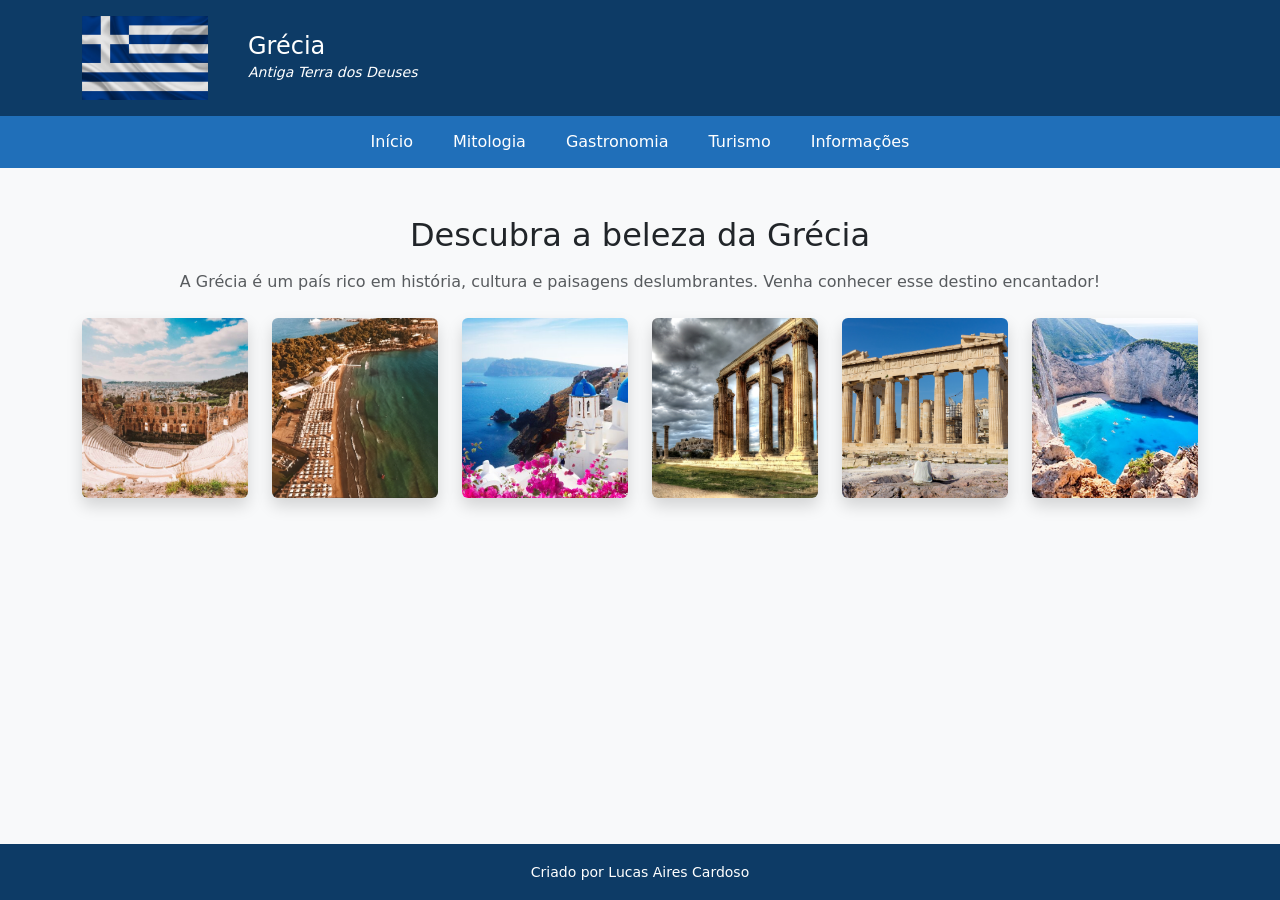
<file: index.html>
<!DOCTYPE html>
<html lang="pt-br">
<head>
  <meta charset="UTF-8">
  <meta name="viewport" content="width=device-width, initial-scale=1.0">
  <title>Grécia - Página Inicial</title>

  <link href="https://cdn.jsdelivr.net/npm/bootstrap@5.3.8/dist/css/bootstrap.min.css" rel="stylesheet">
  <link rel="stylesheet" href="estilo.css">
</head>

<body class="d-flex flex-column min-vh-100 bg-light">

<header style="background-color:#0d3b66;" class="text-white">

  <div class="container py-3">
    <div class="row align-items-center text-center text-md-start">

     <div class="col-12 col-md-2 mb-2 mb-md-0 row align-items-left text-left text-md-start">
        <img src="img/bandeira.png" class="img-fluid" style="max-width:150px;">
      </div>

      <div class="col-12 col-md-10">
        <h1 class="mb-0 fs-4 fs-md-2">Grécia</h1>
        <small class="fst-italic">Antiga Terra dos Deuses</small>
      </div>

    </div>
  </div>

  <nav class="navbar navbar-expand-lg navbar-dark" style="background-color:#206fb9;">
    <div class="container">

      <button class="navbar-toggler text-left" type="button" data-bs-toggle="collapse" data-bs-target="#menu">
        <span class="navbar-toggler-icon"></span>
      </button>

      <div class="collapse navbar-collapse justify-content-center" id="menu">
        <div class="navbar-nav text-left gap-lg-4">
          <a class="nav-link text-white" href="index.html">Início</a>
          <a class="nav-link text-white" href="mitologia.html">Mitologia</a>
          <a class="nav-link text-white" href="gastronomia.html">Gastronomia</a>
          <a class="nav-link text-white" href="turismo.html">Turismo</a>
          <a class="nav-link text-white" href="informacoes.html">Informações</a>
        </div>
      </div>

    </div>
  </nav>
</header>

<!-- CONTEÚDO -->
<main class="container my-5 text-center flex-grow-1">

  <h2 class="mb-3">Descubra a beleza da Grécia</h2>

  <p class="text-muted mb-4 px-2">
    A Grécia é um país rico em história, cultura e paisagens deslumbrantes.
    Venha conhecer esse destino encantador!
  </p>

  <!-- GALERIA -->
  <div class="row g-4 galeria">

    <div class="col-6 col-md-4 col-lg-2">
      <img src="img/teatro.jpg" class="img-fluid rounded shadow">
    </div>

    <div class="col-6 col-md-4 col-lg-2">
      <img src="img/praia.jpg" class="img-fluid rounded shadow">
    </div>

    <div class="col-6 col-md-4 col-lg-2">
      <img src="img/1.jpg" class="img-fluid rounded shadow">
    </div>

    <div class="col-6 col-md-4 col-lg-2">
      <img src="img/zeus.jpg" class="img-fluid rounded shadow">
    </div>

    <div class="col-6 col-md-4 col-lg-2">
      <img src="img/atenas.jpg" class="img-fluid rounded shadow">
    </div>

    <div class="col-6 col-md-4 col-lg-2">
      <img src="img/Navagio Beach.jpg" class="img-fluid rounded shadow">
    </div>

  </div>

</main>

<footer style="background-color:#0d3b66;" class="text-white text-center py-3">
  <div class="container">
    <small>Criado por Lucas Aires Cardoso</small>
  </div>
</footer>

<!-- Bootstrap JS -->
<script src="https://cdn.jsdelivr.net/npm/bootstrap@5.3.8/dist/js/bootstrap.bundle.min.js"></script>

</body>
</html>
</file>
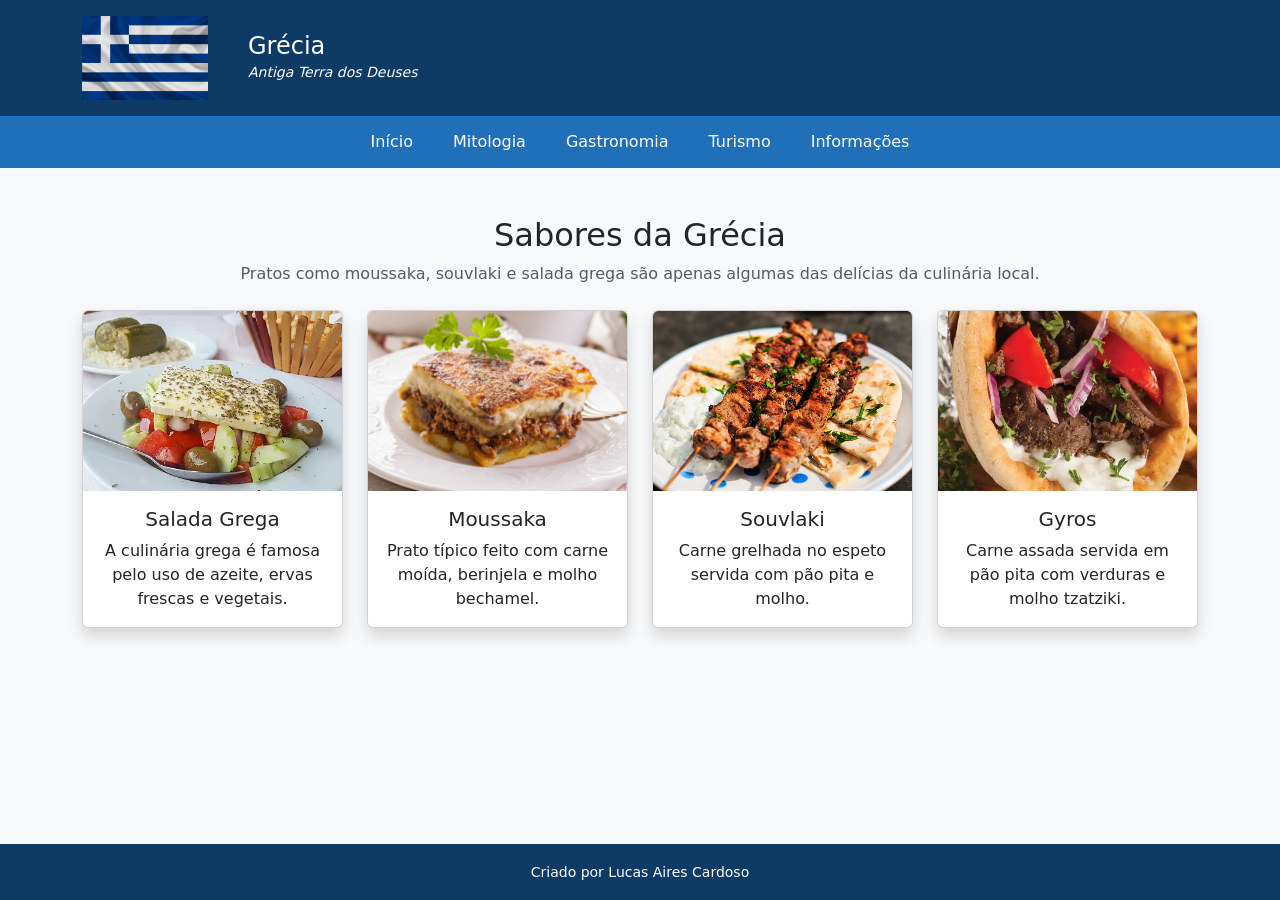
<file: gastronomia.html>
<!DOCTYPE html>
<html lang="pt-br">
<head>
  <meta charset="UTF-8">
  <meta name="viewport" content="width=device-width, initial-scale=1.0">
  <title>Grécia - Gastronomia</title>
  <link rel="icon" href="img/bandeira.png" type="icon">

  <!-- Bootstrap -->
  <link href="https://cdn.jsdelivr.net/npm/bootstrap@5.3.8/dist/css/bootstrap.min.css" rel="stylesheet">

  <!-- CSS -->
  <link rel="stylesheet" href="estilo.css">
</head>

<body class="d-flex flex-column min-vh-100 bg-light">

<header style="background-color:#0d3b66;" class="text-white">

  <div class="container py-3">
    <div class="row align-items-center text-center text-md-start">

      <div class="col-12 col-md-2 mb-2 mb-md-0 row align-items-left text-left text-md-start">
        <img src="img/bandeira.png" class="img-fluid" style="max-width:150px;">
      </div>

      <div class="col-12 col-md-10">
        <h1 class="mb-0 fs-4 fs-md-2">Grécia</h1>
        <small class="fst-italic">Antiga Terra dos Deuses</small>
      </div>

    </div>
  </div>

  <nav class="navbar navbar-expand-lg navbar-dark" style="background-color:#206fb9;">
    <div class="container">

      <button class="navbar-toggler" type="button" data-bs-toggle="collapse" data-bs-target="#menu">
        <span class="navbar-toggler-icon"></span>
      </button>

      <div class="collapse navbar-collapse justify-content-center" id="menu">
        <div class="navbar-nav gap-lg-4">
          <a class="nav-link text-white" href="index.html">Início</a>
          <a class="nav-link text-white" href="mitologia.html">Mitologia</a>
          <a class="nav-link text-white active" href="gastronomia.html">Gastronomia</a>
          <a class="nav-link text-white" href="turismo.html">Turismo</a>
          <a class="nav-link text-white" href="informacoes.html">Informações</a>
        </div>
      </div>

    </div>
  </nav>

</header>

<!-- CONTEÚDO -->
<main class="container my-5 flex-grow-1">

  <div class="text-center mb-4">
    <h2>Sabores da Grécia</h2>
    <p class="text-muted">
      Pratos como moussaka, souvlaki e salada grega são apenas algumas das delícias da culinária local.
    </p>
  </div>

  <div class="row g-4 galeria">

    <div class="col-12 col-md-6 col-lg-3">
      <div class="card h-100 shadow">
        <img src="img/grega-salada.jpg" class="card-img-top">
        <div class="card-body">
          <h5 class="card-title">Salada Grega</h5>
          <p class="card-text">A culinária grega é famosa pelo uso de azeite, ervas frescas e vegetais.</p>
        </div>
      </div>
    </div>

    <div class="col-12 col-md-6 col-lg-3">
      <div class="card h-100 shadow">
        <img src="img/moussaka.jpeg" class="card-img-top">
        <div class="card-body">
          <h5 class="card-title">Moussaka</h5>
          <p class="card-text">Prato típico feito com carne moída, berinjela e molho bechamel.</p>
        </div>
      </div>
    </div>

    <div class="col-12 col-md-6 col-lg-3">
      <div class="card h-100 shadow">
        <img src="img/souvlaki.jpg" class="card-img-top">
        <div class="card-body">
          <h5 class="card-title">Souvlaki</h5>
          <p class="card-text">Carne grelhada no espeto servida com pão pita e molho.</p>
        </div>
      </div>
    </div>

    <div class="col-12 col-md-6 col-lg-3">
      <div class="card h-100 shadow">
        <img src="img/gyros.webp" class="card-img-top">
        <div class="card-body">
          <h5 class="card-title">Gyros</h5>
          <p class="card-text">Carne assada servida em pão pita com verduras e molho tzatziki.</p>
        </div>
      </div>
    </div>

  </div>

</main>

<footer style="background-color:#0d3b66;" class="text-white text-center py-3">
  <div class="container">
    <small>Criado por Lucas Aires Cardoso</small>
  </div>
</footer>

<!-- Bootstrap JS -->
<script src="https://cdn.jsdelivr.net/npm/bootstrap@5.3.8/dist/js/bootstrap.bundle.min.js"></script>

</body>
</html>
</file>
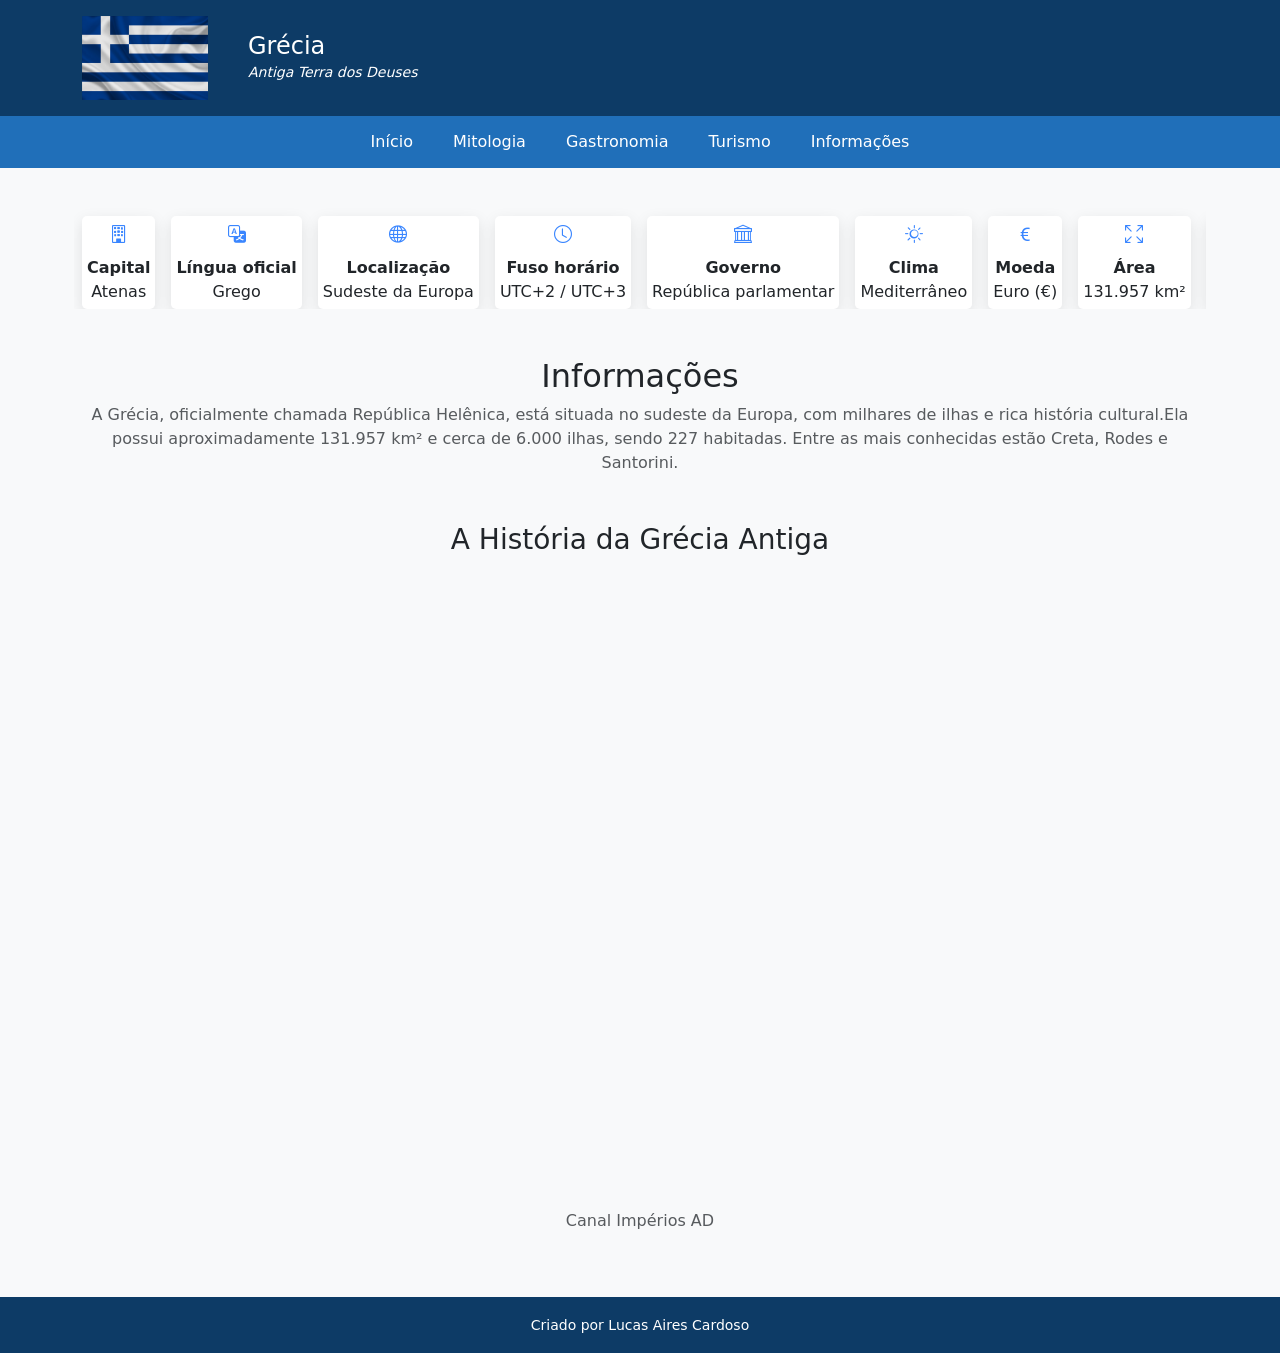
<file: informacoes.html>
<!DOCTYPE html>
<html lang="pt-br">
<head>
  <meta charset="UTF-8">
  <meta name="viewport" content="width=device-width, initial-scale=1.0">
  <title>Grécia - Informações</title>
  <link rel="icon" href="img/bandeira.png" type="icon">

  <!-- Bootstrap -->
  <link href="https://cdn.jsdelivr.net/npm/bootstrap@5.3.8/dist/css/bootstrap.min.css" rel="stylesheet">

  <!-- Bootstrap Icons -->
  <link rel="stylesheet" href="https://cdn.jsdelivr.net/npm/bootstrap-icons@1.11.3/font/bootstrap-icons.css">

  <link rel="stylesheet" href="estilo.css">
</head>

<body class="d-flex flex-column min-vh-100 bg-light">

<header style="background-color:#0d3b66;" class="text-white">

  <div class="container py-3">
    <div class="row align-items-center text-center text-md-start">

      <div class="col-12 col-md-2 mb-2 mb-md-0 row align-items-left text-left text-md-start">
        <img src="img/bandeira.png" class="img-fluid" style="max-width:150px;">
      </div>

      <div class="col-12 col-md-10">
        <h1 class="mb-0 fs-4 fs-md-2">Grécia</h1>
        <small class="fst-italic">Antiga Terra dos Deuses</small>
      </div>

    </div>
  </div>

  <nav class="navbar navbar-expand-lg navbar-dark" style="background-color:#206fb9;">
    <div class="container">

      <button class="navbar-toggler" type="button" data-bs-toggle="collapse" data-bs-target="#menu">
        <span class="navbar-toggler-icon"></span>
      </button>

      <div class="collapse navbar-collapse justify-content-center" id="menu">
        <div class="navbar-nav gap-lg-4">
          <a class="nav-link text-white" href="index.html">Início</a>
          <a class="nav-link text-white" href="mitologia.html">Mitologia</a>
          <a class="nav-link text-white" href="gastronomia.html">Gastronomia</a>
          <a class="nav-link text-white" href="turismo.html">Turismo</a>
          <a class="nav-link text-white active" href="informacoes.html">Informações</a>
        </div>
      </div>

    </div>
  </nav>

</header>

<!-- CONTEÚDO -->
<main class="container my-5 flex-grow-1">

  <div class="row g-3 mb-5 flex-nowrap overflow-auto">

  <div class="col-auto">
    <div class="info-item">
      <i class="bi bi-building"></i>
      <strong>Capital</strong>
      <div>Atenas</div>
    </div>
  </div>

  <div class="col-auto">
    <div class="info-item">
      <i class="bi bi-translate"></i>
      <strong>Língua oficial</strong>
      <div>Grego</div>
    </div>
  </div>

  <div class="col-auto">
    <div class="info-item">
      <i class="bi bi-globe"></i>
      <strong>Localização</strong>
      <div>Sudeste da Europa</div>
    </div>
  </div>

  <div class="col-auto">
    <div class="info-item">
      <i class="bi bi-clock"></i>
      <strong>Fuso horário</strong>
      <div>UTC+2 / UTC+3</div>
    </div>
  </div>

  <div class="col-auto">
    <div class="info-item">
      <i class="bi bi-bank"></i>
      <strong>Governo</strong>
      <div>República parlamentar</div>
    </div>
  </div>

  <div class="col-auto">
    <div class="info-item">
      <i class="bi bi-sun"></i>
      <strong>Clima</strong>
      <div>Mediterrâneo</div>
    </div>
  </div>

  <div class="col-auto">
    <div class="info-item">
      <i class="bi bi-currency-euro"></i>
      <strong>Moeda</strong>
      <div>Euro (€)</div>
    </div>
  </div>

  <div class="col-auto">
    <div class="info-item">
      <i class="bi bi-arrows-fullscreen"></i>
      <strong>Área</strong>
      <div>131.957 km²</div>
    </div>
  </div>

  <div class="col-auto">
    <div class="info-item">
      <i class="bi bi-people"></i>
      <strong>População</strong>
      <div>≈ 10,4 milhões</div>
    </div>
  </div>

</div>
  <div class="text-center mb-4">
    <h2>Informações</h2>
    <p class="text-muted">
      A Grécia, oficialmente chamada República Helênica, está situada no sudeste da Europa, com milhares de ilhas e rica história cultural.Ela possui aproximadamente 131.957 km² e cerca de 6.000 ilhas, sendo 227 habitadas. Entre as mais conhecidas estão Creta, Rodes e Santorini.
    </p>
  </div>
  <div class="mt-5">
    <h3 class="mb-3">A História da Grécia Antiga</h3>

    <div class="ratio ratio-16x9">
      <iframe width="560" height="315" src="https://www.youtube.com/embed/HJMns0ipipI?si=kCQUfh9HTjkE8XIj" title="YouTube video player" frameborder="0" allow="accelerometer; autoplay; clipboard-write; encrypted-media; gyroscope; picture-in-picture; web-share" referrerpolicy="strict-origin-when-cross-origin" allowfullscreen></iframe>
    </div>

    <p class="mt-2 text-muted">Canal Impérios AD</p>
  </div>

</main>

<footer style="background-color:#0d3b66;" class="text-white text-center py-3">
  <div class="container">
    <small>Criado por Lucas Aires Cardoso</small>
  </div>
</footer>

<!-- Bootstrap JS -->
<script src="https://cdn.jsdelivr.net/npm/bootstrap@5.3.8/dist/js/bootstrap.bundle.min.js"></script>

</body>
</html>
</file>
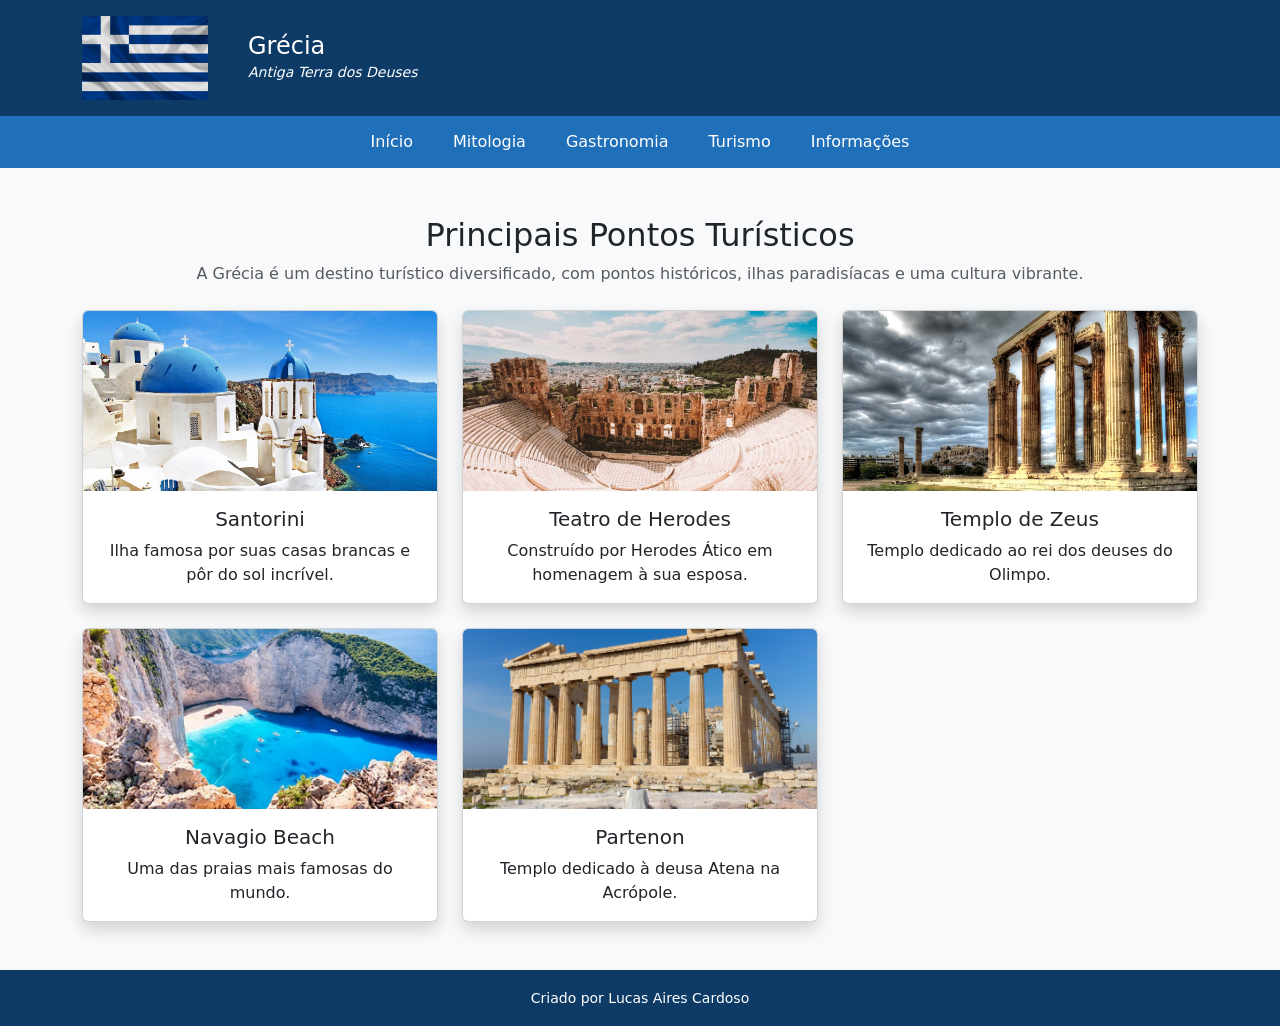
<file: turismo.html>
<!DOCTYPE html>
<html lang="pt-br">
<head>
  <meta charset="UTF-8">
  <meta name="viewport" content="width=device-width, initial-scale=1.0">
  <title>Grécia - Turismo</title>
  <link rel="icon" href="img/bandeira.png" type="icon">

  <!-- Bootstrap -->
  <link href="https://cdn.jsdelivr.net/npm/bootstrap@5.3.8/dist/css/bootstrap.min.css" rel="stylesheet">

  <link rel="stylesheet" href="estilo.css">
</head>

<body class="d-flex flex-column min-vh-100 bg-light">

<header style="background-color:#0d3b66;" class="text-white">

  <div class="container py-3">
    <div class="row align-items-center text-center text-md-start">

      <div class="col-12 col-md-2 mb-2 mb-md-0 row align-items-left text-left text-md-start">
        <img src="img/bandeira.png" class="img-fluid" style="max-width:150px;">
      </div>

      <div class="col-12 col-md-10">
        <h1 class="mb-0 fs-4 fs-md-2">Grécia</h1>
        <small class="fst-italic">Antiga Terra dos Deuses</small>
      </div>

    </div>
  </div>

  <nav class="navbar navbar-expand-lg navbar-dark" style="background-color:#206fb9;">
    <div class="container">

      <button class="navbar-toggler" type="button" data-bs-toggle="collapse" data-bs-target="#menu">
        <span class="navbar-toggler-icon"></span>
      </button>

      <div class="collapse navbar-collapse justify-content-center" id="menu">
        <div class="navbar-nav gap-lg-4">
          <a class="nav-link text-white" href="index.html">Início</a>
          <a class="nav-link text-white" href="mitologia.html">Mitologia</a>
          <a class="nav-link text-white" href="gastronomia.html">Gastronomia</a>
          <a class="nav-link text-white active" href="turismo.html">Turismo</a>
          <a class="nav-link text-white" href="informacoes.html">Informações</a>
        </div>
      </div>

    </div>
  </nav>

</header>

<main class="container my-5 flex-grow-1">

  <div class="text-center mb-4">
    <h2>Principais Pontos Turísticos</h2>
    <p class="text-muted">
      A Grécia é um destino turístico diversificado, com pontos históricos, ilhas paradisíacas e uma cultura vibrante.
    </p>
  </div>

  <div class="row g-4 galeria">

    <div class="col-12 col-md-6 col-lg-4">
      <div class="card h-100 shadow">
        <img src="img/santorino.jpg" class="card-img-top">
        <div class="card-body">
          <h5 class="card-title">Santorini</h5>
          <p class="card-text">Ilha famosa por suas casas brancas e pôr do sol incrível.</p>
        </div>
      </div>
    </div>

    <div class="col-12 col-md-6 col-lg-4">
      <div class="card h-100 shadow">
        <img src="img/teatro.jpg" class="card-img-top">
        <div class="card-body">
          <h5 class="card-title">Teatro de Herodes</h5>
          <p class="card-text">Construído por Herodes Ático em homenagem à sua esposa.</p>
        </div>
      </div>
    </div>

    <div class="col-12 col-md-6 col-lg-4">
      <div class="card h-100 shadow">
        <img src="img/zeus.jpg" class="card-img-top">
        <div class="card-body">
          <h5 class="card-title">Templo de Zeus</h5>
          <p class="card-text">Templo dedicado ao rei dos deuses do Olimpo.</p>
        </div>
      </div>
    </div>

    <div class="col-12 col-md-6 col-lg-4">
      <div class="card h-100 shadow">
        <img src="img/Navagio Beach.jpg" class="card-img-top">
        <div class="card-body">
          <h5 class="card-title">Navagio Beach</h5>
          <p class="card-text">Uma das praias mais famosas do mundo.</p>
        </div>
      </div>
    </div>

    <div class="col-12 col-md-6 col-lg-4">
      <div class="card h-100 shadow">
        <img src="img/atenas.jpg" class="card-img-top">
        <div class="card-body">
          <h5 class="card-title">Partenon</h5>
          <p class="card-text">Templo dedicado à deusa Atena na Acrópole.</p>
        </div>
      </div>
    </div>

  </div>

</main>

<footer style="background-color:#0d3b66;" class="text-white text-center py-3">
  <div class="container">
    <small>Criado por Lucas Aires Cardoso</small>
  </div>
</footer>

<!-- Bootstrap JS -->
<script src="https://cdn.jsdelivr.net/npm/bootstrap@5.3.8/dist/js/bootstrap.bundle.min.js"></script>

</body>
</html>
</file>
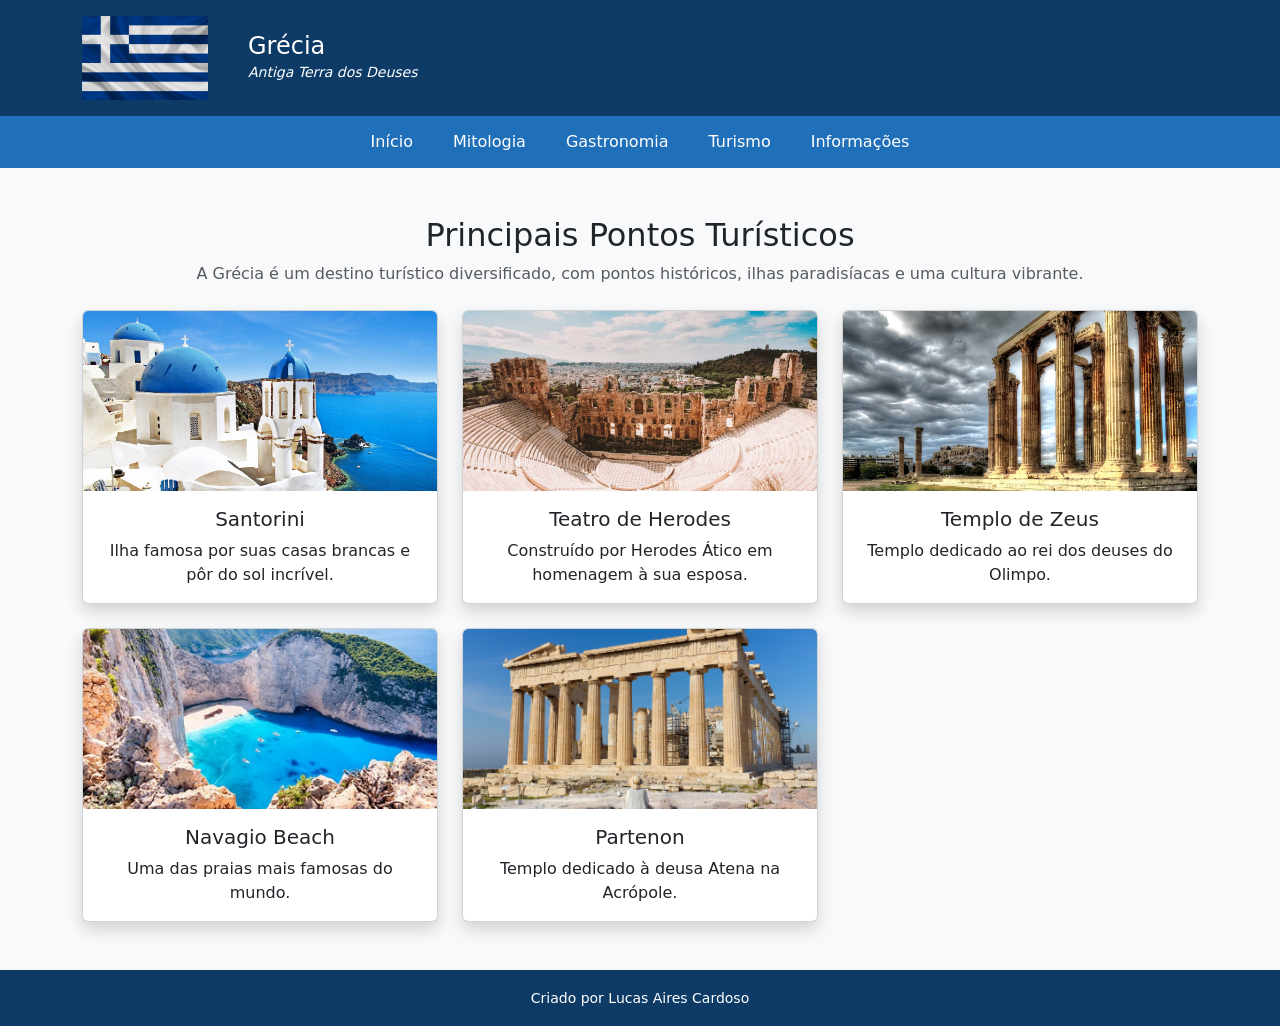
<file: Turismo.html>
<!DOCTYPE html>
<html lang="pt-br">
<head>
  <meta charset="UTF-8">
  <meta name="viewport" content="width=device-width, initial-scale=1.0">
  <title>Grécia - Turismo</title>
  <link rel="icon" href="img/bandeira.png" type="icon">

  <!-- Bootstrap -->
  <link href="https://cdn.jsdelivr.net/npm/bootstrap@5.3.8/dist/css/bootstrap.min.css" rel="stylesheet">

  <!-- CSS -->
  <link rel="stylesheet" href="estilo.css">
</head>

<body class="d-flex flex-column min-vh-100 bg-light">

<!-- HEADER -->
<header style="background-color:#0d3b66;" class="text-white">

  <div class="container py-3">
    <div class="row align-items-center text-center text-md-start">

      <!-- Logo -->
      <div class="col-12 col-md-2 mb-2 mb-md-0 row align-items-left text-left text-md-start">
        <img src="img/bandeira.png" class="img-fluid" style="max-width:150px;">
      </div>

      <!-- Título -->
      <div class="col-12 col-md-10">
        <h1 class="mb-0 fs-4 fs-md-2">Grécia</h1>
        <small class="fst-italic">Antiga Terra dos Deuses</small>
      </div>

    </div>
  </div>

  <!-- NAVBAR -->
  <nav class="navbar navbar-expand-lg navbar-dark" style="background-color:#206fb9;">
    <div class="container">

      <button class="navbar-toggler" type="button" data-bs-toggle="collapse" data-bs-target="#menu">
        <span class="navbar-toggler-icon"></span>
      </button>

      <div class="collapse navbar-collapse justify-content-center" id="menu">
        <div class="navbar-nav gap-lg-4">
          <a class="nav-link text-white" href="index.html">Início</a>
          <a class="nav-link text-white" href="mitologia.html">Mitologia</a>
          <a class="nav-link text-white" href="gastronomia.html">Gastronomia</a>
          <a class="nav-link text-white active" href="turismo.html">Turismo</a>
          <a class="nav-link text-white" href="informacoes.html">Informações</a>
        </div>
      </div>

    </div>
  </nav>

</header>

<!-- CONTEÚDO -->
<main class="container my-5 flex-grow-1">

  <div class="text-center mb-4">
    <h2>Principais Pontos Turísticos</h2>
    <p class="text-muted">
      A Grécia é um destino turístico diversificado, com pontos históricos, ilhas paradisíacas e uma cultura vibrante.
    </p>
  </div>

  <!-- CARDS -->
  <div class="row g-4 galeria">

    <div class="col-12 col-md-6 col-lg-4">
      <div class="card h-100 shadow">
        <img src="img/santorino.jpg" class="card-img-top">
        <div class="card-body">
          <h5 class="card-title">Santorini</h5>
          <p class="card-text">Ilha famosa por suas casas brancas e pôr do sol incrível.</p>
        </div>
      </div>
    </div>

    <div class="col-12 col-md-6 col-lg-4">
      <div class="card h-100 shadow">
        <img src="img/teatro.jpg" class="card-img-top">
        <div class="card-body">
          <h5 class="card-title">Teatro de Herodes</h5>
          <p class="card-text">Construído por Herodes Ático em homenagem à sua esposa.</p>
        </div>
      </div>
    </div>

    <div class="col-12 col-md-6 col-lg-4">
      <div class="card h-100 shadow">
        <img src="img/zeus.jpg" class="card-img-top">
        <div class="card-body">
          <h5 class="card-title">Templo de Zeus</h5>
          <p class="card-text">Templo dedicado ao rei dos deuses do Olimpo.</p>
        </div>
      </div>
    </div>

    <div class="col-12 col-md-6 col-lg-4">
      <div class="card h-100 shadow">
        <img src="img/Navagio Beach.jpg" class="card-img-top">
        <div class="card-body">
          <h5 class="card-title">Navagio Beach</h5>
          <p class="card-text">Uma das praias mais famosas do mundo.</p>
        </div>
      </div>
    </div>

    <div class="col-12 col-md-6 col-lg-4">
      <div class="card h-100 shadow">
        <img src="img/atenas.jpg" class="card-img-top">
        <div class="card-body">
          <h5 class="card-title">Partenon</h5>
          <p class="card-text">Templo dedicado à deusa Atena na Acrópole.</p>
        </div>
      </div>
    </div>

  </div>

</main>

<!-- FOOTER -->
<footer style="background-color:#0d3b66;" class="text-white text-center py-3">
  <div class="container">
    <small>Criado por Lucas Aires Cardoso</small>
  </div>
</footer>

<!-- Bootstrap JS -->
<script src="https://cdn.jsdelivr.net/npm/bootstrap@5.3.8/dist/js/bootstrap.bundle.min.js"></script>

</body>
</html>
</file>
<file: estilo.css>
.galeria img {
  height: 180px;
  object-fit: cover;
  transition: 0.3s;
}
.galeria .card,
.galeria-1 .card,
.galeria-2 .card {
  overflow: hidden;
}
.bandeira {
  max-width: 100px;
}

@media (max-width: 400px) {
  .bandeira {
    max-width: 200px;
  }
}

.galeria img:hover,
.galeria-1 img:hover, 
.galeria-2 img:hover{
  transform: scale(1.05);
}
.navbar .nav-link {
  transition: all 0.3s ease;
  border-radius: 6px;
  padding: 6px 10px;
}

.navbar .nav-link:hover {
  background-color: rgba(255, 255, 255, 0.15);
  box-shadow: 0 4px 10px rgba(0,0,0,0.3);
  transform: translateY(-2px);
}
.card-text, .card-title {
  text-align: center;

}
.galeria-1 img {
  width: 100%;
  height: 250px;
  object-fit: contain; /* muda aqui */
  background-color: #f8f9fa; /* fundo pra não ficar vazio feio */
  padding: 10px;
  transition: 0.3s;
}
.galeria-2 img {
  max-width: 100%;
  max-height: 250px;
  width: auto;
  height: auto;
  transition: 0.3s;
}
.mt-5, .text-muted, .mb-4{
  text-align: center;
}
.info-item {
  text-align: center;
  padding: 5px;
  background: white;
  border-radius: 5px;
  box-shadow: 0 5px 15px rgba(0,0,0,0.1);
  transition: 0.3s;
  min-width: 20px;
}

.info-item i {
  font-size: 18px;
  color: #3a86ff;
  margin-bottom: 8px;
  display: block;
}

.info-item:hover {
  transform: translateY(-5px);
}

.info-item:hover i {
  color: #ffd166;
  transform: scale(1.2);
}
</file>
